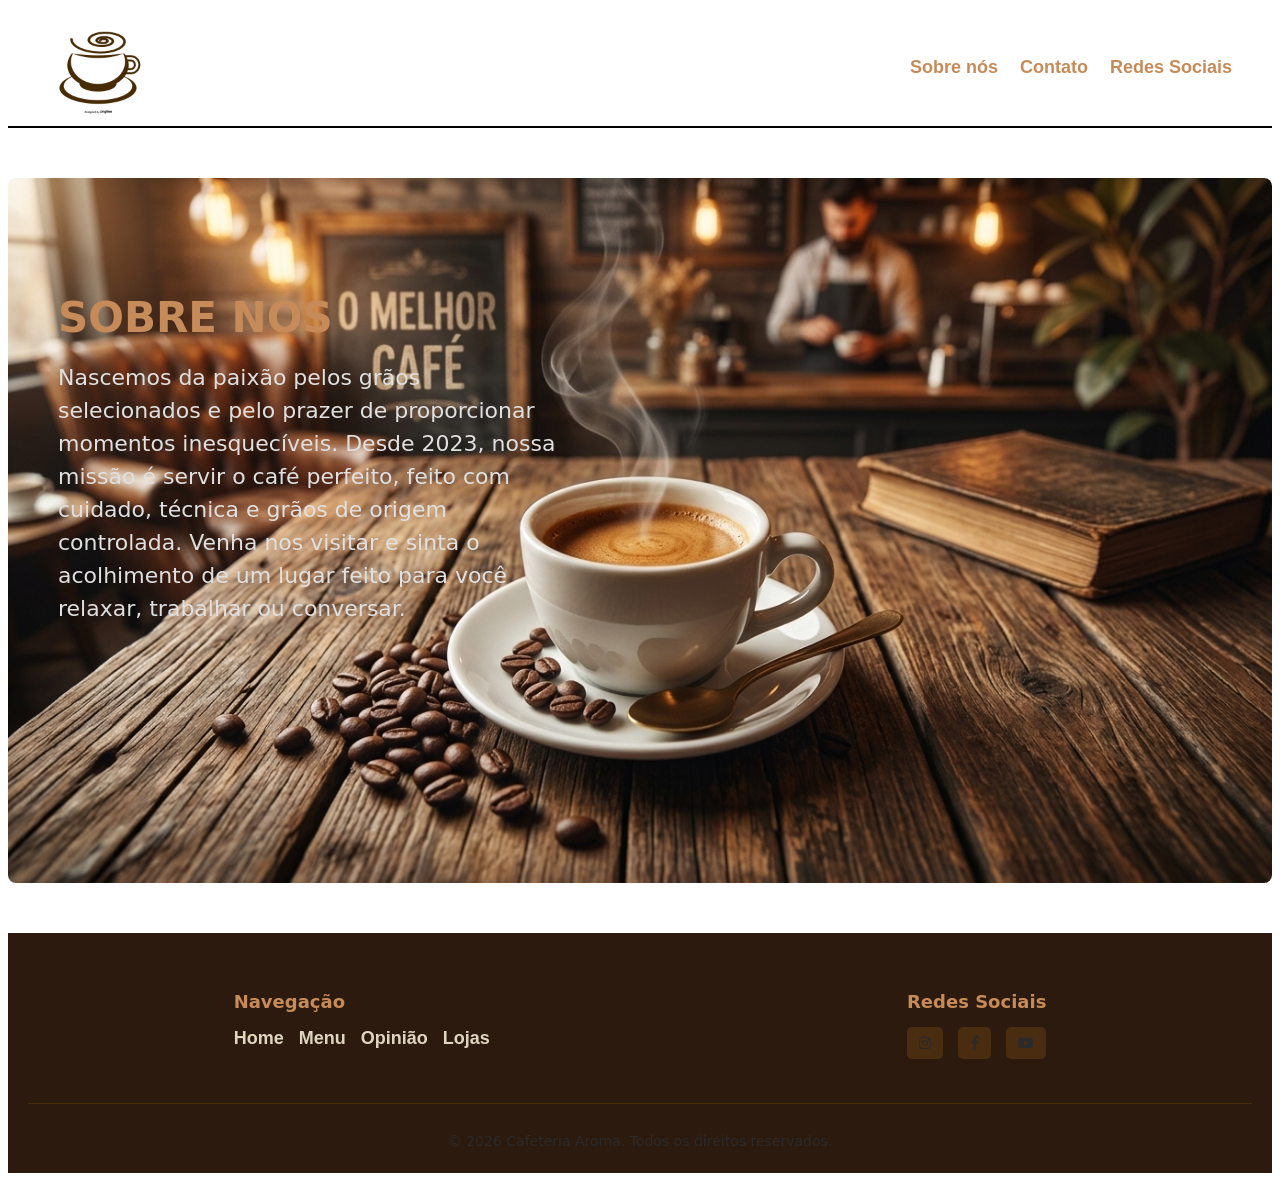
<file: index.html>
<!DOCTYPE html>
<html lang="en">
<head>
    <meta charset="UTF-8">
    <meta name="viewport" content="width=device-width, initial-scale=1.0">
    <title>Home</title>
    <link rel="stylesheet" class="logo" href="./style.css">
     <link rel="stylesheet" href="https://cdnjs.cloudflare.com/ajax/libs/font-awesome/6.0.0/css/all.min.css">
</head>
<body>
    <div class="top">
        <div class="img">
        <img src="./imgs/logo.png" alt="logo">
        </div>
        <div class="links">
            <a href="#sobre-nos">Sobre nós</a>
            <a href="">Contato</a>
            <a href="#redes-sociais">Redes Sociais</a>
        </div>
    </div>
   <div class="banner" id="sobre-nos">
    <img src="./imgs/banner.jpg" alt="">
    <div class="banner-conteudo">
        <h1>SOBRE NÓS</h1>
        <p>Nascemos da paixão pelos grãos selecionados e pelo prazer de proporcionar momentos inesquecíveis. Desde 2023, nossa missão é servir o café perfeito, feito com cuidado, técnica e grãos de origem controlada. Venha nos visitar e sinta o acolhimento de um lugar feito para você relaxar, trabalhar ou conversar.</p>
    </div>
   </div>
    <footer>
    <div class="footer-container">
        <div class="footer-coluna">
            <h3>Navegação</h3>
            <ul>
                <li><a href="#home">Home</a></li>
                <li><a href="./menu.html">Menu</a></li>
                <li><a href="./opiniao.html">Opinião</a></li>
                <li><a href="./lojas.html">Lojas</a></li>
            </ul>
        </div>
        <div class="footer-coluna">
            <h3>Redes Sociais</h3>
            <div id="redes-sociais" class="redes-sociais">
                <a href="#" aria-label="Instagram"><i class="fab fa-instagram"></i></a>
                <a href="#" aria-label="Facebook"><i class="fab fa-facebook-f"></i></a>
                <a href="#" aria-label="YouTube"><i class="fab fa-youtube"></i></a>
            </div>
        </div>
    </div>
    <!-- linha copyright -->
    <div class="footer-bottom">
        <p>&copy; 2026 Cafeteria Aroma. Todos os direitos reservados.</p>
    </div>
</footer>
</body>
</html>
</file>
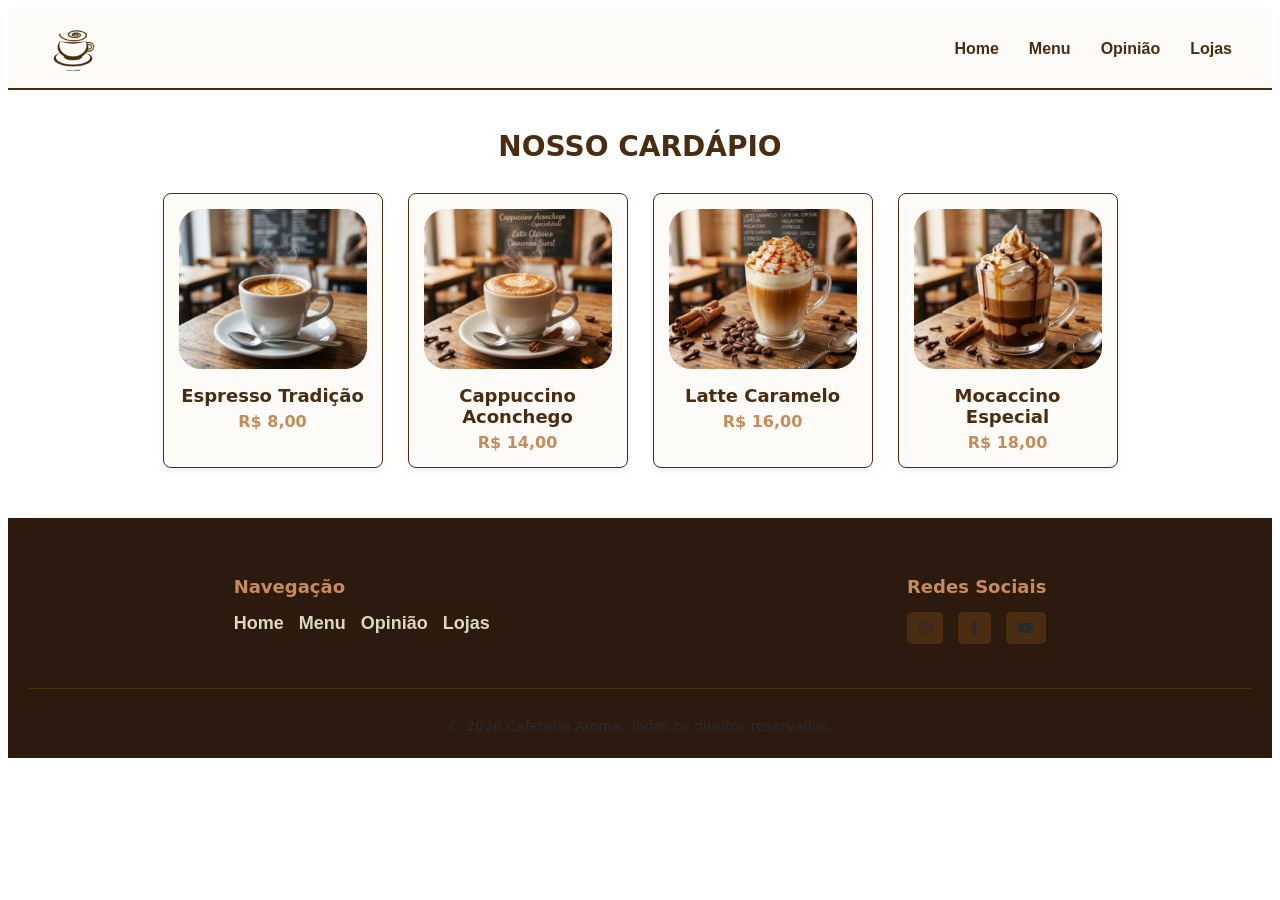
<file: menu.html>
<!DOCTYPE html>
<html lang="en">

<head>
    <meta charset="UTF-8">
    <meta name="viewport" content="width=device-width, initial-scale=1.0">
    <title>Menu</title>
    <link rel="stylesheet" href="./style.css">
    <link rel="stylesheet" href="https://cdnjs.cloudflare.com/ajax/libs/font-awesome/6.0.0/css/all.min.css">
    <script src="./script.js" defer></script>
</head>

<body>
    <header>
        <div class="logo">
            <img src="./imgs/logo.png" alt="Logo Cafeteria">
        </div>
        <nav>
            <ul>
                <li><a href="./index.html">Home</a></li>
                <li><a href="./menu.html">Menu</a></li>
                <li><a href="./opiniao.html">Opinião</a></li>
                <li><a href="./lojas.html">Lojas</a></li>
            </ul>
        </nav>
    </header>
    <section class="cardapio-section">
        <h2>NOSSO CARDÁPIO</h2>

        <!-- Container dinâmico para renderizar os produtos via JavaScript -->
        <div id="container-produtos" class="grid-produtos"></div>
    </section>
    <footer>
        <div class="footer-container">
            <div class="footer-coluna">
                <h3>Navegação</h3>
                <ul>
                    <li><a href="index.html">Home</a></li>
                    <li><a href="menu.html">Menu</a></li>
                    <li><a href="opiniao.html">Opinião</a></li>
                    <li><a href="lojas.html">Lojas</a></li>
                </ul>
            </div>
            <div class="footer-coluna">
                <h3>Redes Sociais</h3>
                <div class="redes-sociais">
                    <a href="#" aria-label="Instagram"><i class="fab fa-instagram"></i></a>
                    <a href="#" aria-label="Facebook"><i class="fab fa-facebook-f"></i></a>
                    <a href="#" aria-label="YouTube"><i class="fab fa-youtube"></i></a>
                </div>
            </div>
        </div>
        <div class="footer-bottom">
            <p>&copy; 2026 Cafeteria Aroma. Todos os direitos reservados.</p>
        </div>
    </footer>
</body>

</html>
</file>
<file: style.css>
* {
    font-family: 'Inter', system-ui, -apple-system, sans-serif;
    box-sizing: border-box;
    color: #2B2B2B;
}   

.img {
    display: flex;
    align-items: center;
    border-radius: 90px;
}

.img img {
    max-height: 100px;
    border-radius: 90px;
}

.top {
    display: flex;
    justify-content: space-between;
    align-items: center;
    width: 100%;
    height: 120px;
    padding: 0 40px;
    box-sizing: border-box;
    border-bottom: 2px solid #000000;
}

.links {
    display: flex;
    gap: 22px;
}

a {
    text-decoration: none;
    font-size: 18px;
    font-family: sans-serif;
    color: #C68B59;
    font-weight: bold;
}

a:hover {
    background-color: #2C1A0E;
    border-radius: 20px;
    color: #F8F9FA;
    transform: translateY(-6px);
    transition: 0.3s ease;
}

.banner {
    position: relative;
    width: 100%;
    margin: 50px auto 0;
}

.banner img {
    width: 100%;
    height: auto;
    display: block;
    border-radius: 8px;
}

.banner-conteudo {
    position: absolute;
    top: 40%;
    left: 50px;
    color: #FFFFFF;
    transform: translateY(-50%);
    max-width: 500px;
    font-family: sans-serif;
}

.banner-conteudo h1 {
    font-size: 42px;
    font-weight: 800;
    line-height: 1.1;
    margin: 0 0 20px 0;
}

.banner-conteudo h1 {
    color: #C68B59;
}

.banner-conteudo p {
    font-size: 22px;
    line-height: 1.5;
    color: #E0E0E0;
    margin: 0;
}

footer {
    background-color: #2C1A0E;
    /* Marrom escuro espresso */
    color: #FDFBF7;
    /* Creme claro */
    padding: 40px 20px 10px;
    margin-top: 50px;
}

.footer-container {
    max-width: 1200px;
    margin: 0 auto;
    display: flex;
    justify-content: space-around;
    gap: 30px;
}

.footer-coluna h3 {
    font-size: 18px;
    margin-bottom: 15px;
    color: #C68B59;
    /* Caramelo quente */
}

.footer-coluna ul {
    list-style: none;
    padding: 0;
    display: flex;
    gap: 15px;
}

.footer-coluna ul li {
    margin-bottom: 8px;
}

.footer-coluna a {
    color: #E0D5C1;
    /* Creme suave para os links */
    text-decoration: none;
    transition: color 0.3s ease;
}

.footer-coluna a:hover {
    color: #C68B59;
    /* Destaque caramelo ao passar o mouse */
}

.redes-sociais {
    display: flex;
    gap: 15px;
}

.redes-sociais a {
    background-color: #4A2C11;
    /* Marrom café principal */
    color: #FDFBF7;
    padding: 8px 12px;
    border-radius: 5px;
    font-size: 14px;
}

.redes-sociais a:hover {
    background-color: #C68B59;
    /* Destaque em caramelo no hover */
    color: #2C1A0E;
}

/* linha copyright */
.footer-bottom {
    text-align: center;
    border-top: 1px solid #4A2C11;
    /* Linha de divisão em tom marrom */
    margin-top: 30px;
    padding-top: 15px;
    font-size: 14px;
    color: #A89F91;
}

/* Estilo Padrão do Header */
header {
    background-color: #FDFBF7;
    /* Fundo creme claro */
    border-bottom: 2px solid #4A2C11;
    /* Linha sutil marrom */
    padding: 15px 40px;
    display: flex;
    justify-content: space-between;
    align-items: center;
    position: sticky;
    top: 0;
    z-index: 1000;
}

/* Logo */
header .logo img {
    height: 50px;
    width: auto;
    display: block;
}

/* Navegação */
header nav ul {
    list-style: none;
    margin: 0;
    padding: 0;
    display: flex;
    gap: 30px;
}

header nav ul li a {
    color: #4A2C11;
    /* Marrom principal */
    text-decoration: none;
    font-weight: 600;
    font-size: 16px;
    transition: color 0.3s ease;
}

/* Efeito Hover nos links */
header nav ul li a:hover {
    color: #C68B59;
    /* Destaque caramelo */
}

/* Seção Principal */
.cardapio-section {
    max-width: 1200px;
    margin: 40px auto;
    padding: 0 20px;
    text-align: center;
}

.cardapio-section h2 {
    color: #4A2C11;
    font-size: 28px;
    margin-bottom: 30px;
    text-transform: uppercase;
}

/* Grade de Produtos */
.grid-produtos {
    display: flex;
    flex-wrap: wrap;
    justify-content: center;
    gap: 25px;
}

.card-produto {
    background-color: #FDFBF7;
    border: 1px solid #4A2C11;
    border-radius: 8px;
    padding: 15px;
    width: 220px;
    box-shadow: 0 4px 6px rgba(0, 0, 0, 0.05);
    transition: transform 0.2s ease;
}

.card-produto:hover {
    transform: translateY(-5px);
}

.foto-produto img {
    width: 100%;
    height: 160px;
    object-fit: cover;
    border-radius: 22px;
    background-color: #E0D5C1;
}

.card-produto h3 {
    color: #4A2C11;
    font-size: 18px;
    margin: 12px 0 6px;
}

.card-produto .preco {
    color: #C68B59;
    font-weight: bold;
    font-size: 16px;
    margin: 0;
}

/* Seção feedback */
.feedback-section {
    background-color: #FDFBF7;
    border: 1px solid #4A2C11;
    max-width: 450px;
    padding: 30px;
    border-radius: 12px;
    box-shadow: 0 4px 8px rgba(0, 0, 0, 0.08);
    margin: 40px auto; /* centraliza a section */
}
.feedback-section h2{
     text-align: center;
     font-size: 22px;
     margin-bottom: 20px;
}
.form-group{
    margin-bottom: 16px;
    text-align: left;
}
.form-group > label {
    display: block; /* deixa um embaixo do outro */
    margin-bottom: 6px;
    color: #4A2C11;
    font-weight: bold;
    font-size: 14px;
}
.feedback-section h2,
.form-group label {
    color: #4A2C11;
}
.form-group textarea{
    resize: none;
}
.form-group input[type="text"],
.form-group input[type="email"],
.form-group textarea {
    background-color: #FFFFFF;
    border: 1px solid #C68B59;
    color: #333;
    border-radius: 22px;
    outline: none;
    width: 100%;
    padding: 10px;
    box-sizing: border-box;
    font-family: inherit;
}
.form-group label:has(input[type="radio"]){
    display: inline-flex;
    align-items: center;
    gap: 6px;
    font-weight: normal;
    cursor: pointer;
}

.feedback-section button[type="submit"] {
    background-color: #4A2C11;
    color: #FDFBF7;
    border-radius: 8px;
    width: 100%;
    border: none;
    font-size: 15px;
    font-weight: bold;
    cursor: pointer;
    transition: background-color 0.2s ease;
    padding: 12px;
}

.feedback-section button[type="submit"]:hover {
    background-color: #C68B59;
}
/* ===================================================
   SEÇÃO DAS LOJAS / UNIDADES
   =================================================== */
.lojas-section {
    max-width: 1000px;
    margin: 40px auto;
    padding: 0 20px;
    text-align: center;
}

.lojas-section h2 {
    color: #4A2C11;
    font-size: 28px;
    margin-bottom: 30px;
    text-transform: uppercase;
}

.unidade-card {
    background-color: #FDFBF7;
    border: 1px solid #4A2C11;
    border-radius: 12px;
    padding: 25px;
    max-width: 500px;
    margin: 0 auto;
    box-shadow: 0 4px 8px rgba(0, 0, 0, 0.08);
}

.unidade-card h3 {
    color: #4A2C11;
    font-size: 22px;
    margin-bottom: 10px;
}

.unidade-card p {
    color: #333333;
    font-size: 16px;
    margin-bottom: 6px;
}

.mapa-foto {
    margin-top: 15px;
    overflow: hidden;
    border-radius: 8px;
    border: 1px solid #C68B59;
}

.mapa-foto img {
    width: 100%;
    height: 250px;
    object-fit: cover;
    display: block;
}
.mapa-foto iframe {
    width: 100%;
    height: 250px;
    border: none;
    border-radius: 8px;
}
/* ===================================================
   ADAPTAÇÃO MOBILE (MEDIA QUERIES)
   =================================================== */
@media (max-width: 768px) {
  /* Header e Navegação */
  header, .top {
    flex-direction: column;
    height: auto;
    padding: 15px 20px;
    gap: 15px;
  }

  header nav ul, .links {
    flex-wrap: wrap;
    justify-content: center;
    gap: 15px;
  }

  header nav ul li a, a {
    font-size: 15px;
  }

  /* Banner Principal */
  .banner {
    margin-top: 20px;
  }

  .banner-conteudo {
    position: relative;
    top: auto;
    left: auto;
    transform: none;
    max-width: 100%;
    padding: 20px;
    background-color: #2C1A0E; /* Fundo escuro para manter a leitura em telas pequenas */
    border-radius: 0 0 8px 8px;
  }

  .banner-conteudo h1 {
    font-size: 26px;
    margin-bottom: 10px;
  }

  .banner-conteudo p {
    font-size: 16px;
  }

  /* Seções e Títulos */
  .cardapio-section, .lojas-section {
    margin: 25px auto;
  }

  .cardapio-section h2, .lojas-section h2 {
    font-size: 22px;
  }

  /* Grid de Produtos */
  .grid-produtos {
    gap: 15px;
  }

  .card-produto {
    width: 100%; /* Cartões ocupam a largura total em celulares */
    max-width: 320px;
  }

  /* Formulário de Feedback */
  .feedback-section {
    width: 90%;
    padding: 20px 15px;
    margin: 25px auto;
  }

  /* Footer */
  footer {
    padding: 30px 15px 10px;
  }

  .footer-container {
    flex-direction: column;
    align-items: center;
    text-align: center;
    gap: 25px;
  }

  .footer-coluna ul, .redes-sociais {
    justify-content: center;
  }
}
</file>
